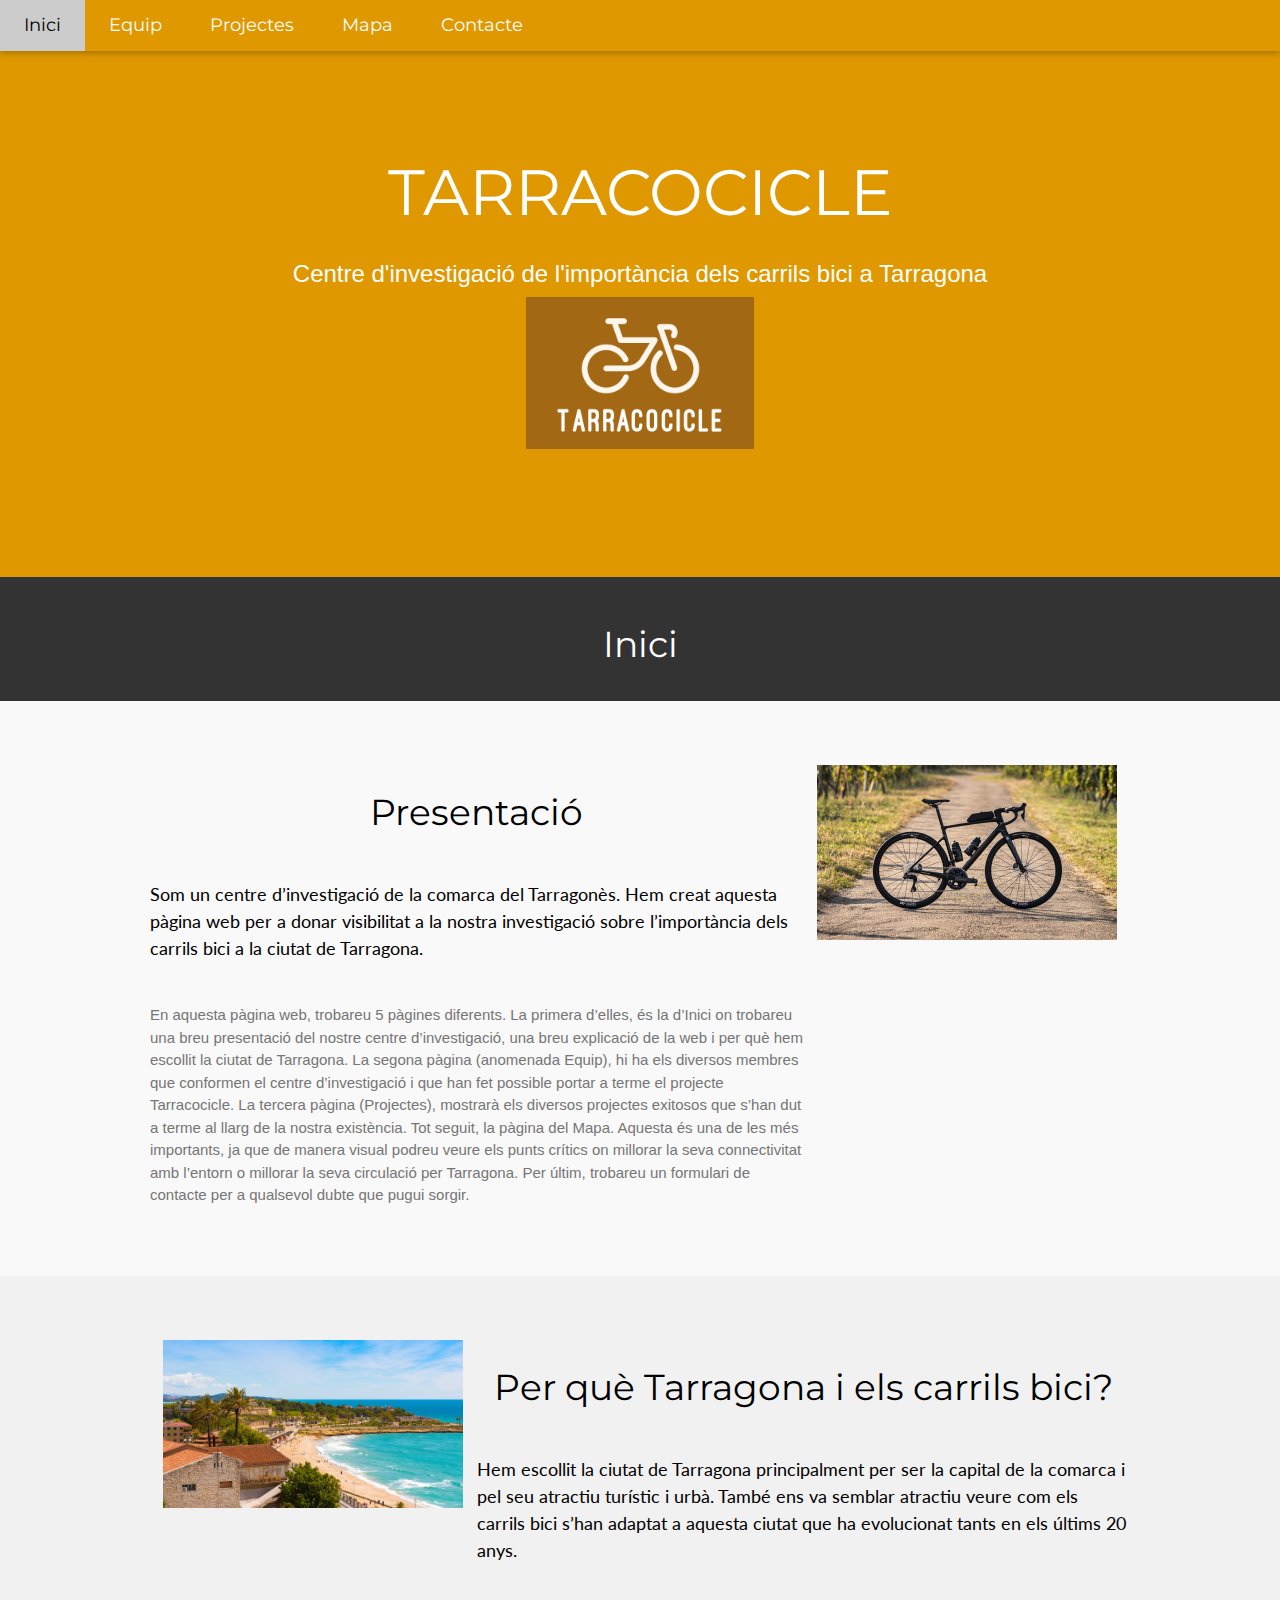
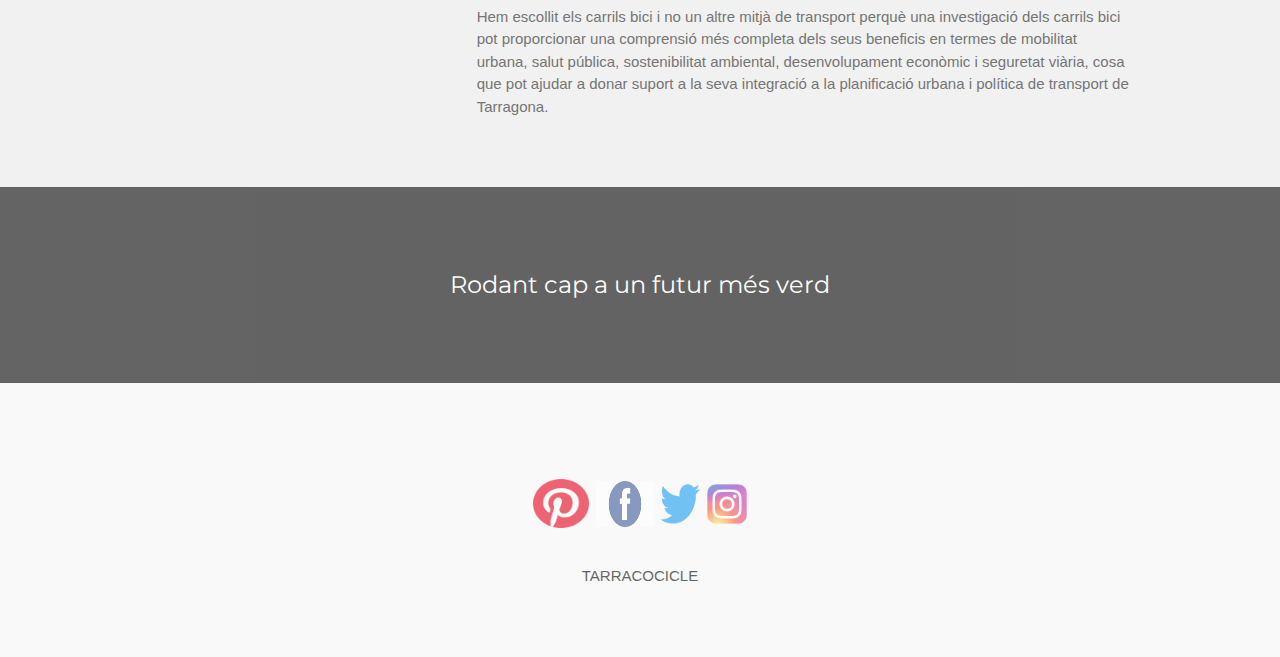
<file: index.html>
<html lang="en">
<head>
<title>TARRACOCICLE</title>
<meta charset="UTF-8">
<meta name="viewport" content="width=device-width, initial-scale=1">
<link rel="stylesheet" href="css/w3.css">
<link rel="stylesheet" href="https://fonts.googleapis.com/css?family=Lato">
<link rel="stylesheet" href="https://fonts.googleapis.com/css?family=Montserrat">
<link rel="stylesheet" href="https://cdnjs.cloudflare.com/ajax/libs/font-awesome/4.7.0/css/font-awesome.min.css">
<link rel="stylesheet" href="css/CSS.css">
<link rel="stylesheet" href="js/Script.js">
</head>
<body>

<!-- Navbar -->
<div class="w3-top">
  <div class="w3-bar w3-red w3-card w3-left-align w3-large">
    <a class="w3-bar-item w3-button w3-hide-medium w3-hide-large w3-right w3-padding-large w3-hover-white w3-large w3-red" href="javascript:void(0);" onclick="myFunction()" title="Toggle Navigation Menu"><i class="fa fa-bars"></i></a>
    <a href="index.html" class="w3-bar-item w3-button w3-padding-large w3-white">Inici</a>
    <a href="Equip.html" class="w3-bar-item w3-button w3-hide-small w3-padding-large w3-hover-white">Equip</a>
    <a href="Projectes.html" class="w3-bar-item w3-button w3-hide-small w3-padding-large w3-hover-white">Projectes</a>
    <a href="Mapa.html" class="w3-bar-item w3-button w3-hide-small w3-padding-large w3-hover-white">Mapa</a>
    <a href="Contacte.html" class="w3-bar-item w3-button w3-hide-small w3-padding-large w3-hover-white">Contacte</a>
  </div>

  <!-- Navbar on small screens -->
  <div id="navDemo" class="w3-bar-block w3-white w3-hide w3-hide-large w3-hide-medium w3-large">
    <a href="index.html" class="w3-bar-item w3-button w3-padding-large">Inici</a>
    <a href="Equip.html" class="w3-bar-item w3-button w3-padding-large">Equip</a>
    <a href="Projectes.html" class="w3-bar-item w3-button w3-padding-large">Projectes</a>
    <a href="Mapa.html" class="w3-bar-item w3-button w3-padding-large">Mapa</a>
    <a href="Contacte.html" class="w3-bar-item w3-button w3-padding-large">Contacte</a>
  </div>
</div>

<!-- Header -->
<header class="w3-container w3-red w3-center" style="padding:128px 16px">
  <h1 class="w3-margin w3-jumbo">TARRACOCICLE</h1>
  <p class="w3-xlarge">Centre d'investigació de l'importància dels carrils bici a Tarragona</p>
  <img src="images/Logo.png" alt="Imagen 1">
</header>


  <header>
      <h1>Inici</h1>
      
  </header>

<!-- First Grid -->
<div class="w3-row-padding w3-padding-64 w3-container">
  <div class="w3-content">
    <div class="w3-twothird">
      <h1>Presentació</h1>
      <h5 class="w3-padding-32">Som un centre d’investigació de la comarca del Tarragonès. 
        Hem creat aquesta pàgina web per a donar visibilitat a la nostra investigació sobre l’importància dels carrils bici a la ciutat de Tarragona.</h5>

      <p class="w3-text-grey">En aquesta pàgina web, trobareu 5 pàgines diferents. 
        La primera d’elles, és la d’Inici on trobareu una breu presentació del nostre centre d’investigació, una breu explicació de la web i per què hem escollit la ciutat de Tarragona. 
        La segona pàgina (anomenada Equip), hi ha els diversos membres que conformen el centre d’investigació i que han fet possible portar a terme el projecte Tarracocicle. 
        La tercera pàgina (Projectes), mostrarà els diversos projectes exitosos que s’han dut a terme al llarg de la nostra existència. 
        Tot seguit, la pàgina del Mapa. Aquesta és una de les més importants, ja que de manera visual podreu veure els punts crítics on millorar la seva connectivitat amb l’entorn o millorar la seva circulació per Tarragona. 
        Per últim, trobareu un formulari de contacte per a qualsevol dubte que pugui sorgir.
      </p>
    </div>

    <div class="w3-third w3-center">
      <img src="images/Bici.jpeg"  width="300">
    </div>
  </div>
</div>

<!-- Second Grid -->
<div class="w3-row-padding w3-light-grey w3-padding-64 w3-container">
  <div class="w3-content">
    <div class="w3-third w3-center">
      <img src="images/Tgn.jpg"  width="300">
    </div>

    <div class="w3-twothird">
      <h1>Per què Tarragona i els carrils bici?</h1>
      <h5 class="w3-padding-32">Hem escollit la ciutat de Tarragona principalment per ser la capital de la comarca i pel seu atractiu turístic i urbà. 
        També ens va semblar atractiu veure com els carrils bici s’han adaptat a aquesta ciutat que ha evolucionat tants en els últims 20 anys.</h5>

      <p class="w3-text-grey">Hem escollit els carrils bici i no un altre mitjà de transport perquè una investigació dels carrils bici pot 
        proporcionar una comprensió més completa dels seus beneficis en termes de mobilitat urbana, salut pública, sostenibilitat ambiental, 
        desenvolupament econòmic i seguretat viària, cosa que pot ajudar a donar suport a la seva integració a la planificació urbana i política de transport de Tarragona.</p>
    </div>
  </div>
</div>

<div class="w3-container w3-black w3-center w3-opacity w3-padding-64">
    <h1 class="w3-margin w3-xlarge">Rodant cap a un futur més verd</h1>
</div>


<!-- Footer -->
<footer class="w3-container w3-padding-64 w3-center w3-opacity">  
  <div class="w3-xlarge w3-padding-32">
    <a href="https://www.pinterest.es/">
      <img src="images/Pi.png"  width="56" height="49"></a>
    <a href="https://www.facebook.com/?locale=es_ES">
      <img src="images/fc.png"  width="58" height="46"></a>
    <a href="https://twitter.com/?lang=es">
      <img src="images/tw.png"  width="40" height="40"></a>
    <a href="https://www.instagram.com/">
      <img src="images/ig.png"  width="40" height="40"></a>
 </div>
 <p>TARRACOCICLE <a href="https://www.w3schools.com/w3css/default.asp" target="_blank"></a></p>
</footer>

<a href="#top" id="back-to-top">Tornar a l'inici</a>

    <script src="js/Script.js"></script>

</body>
</html>
</file>
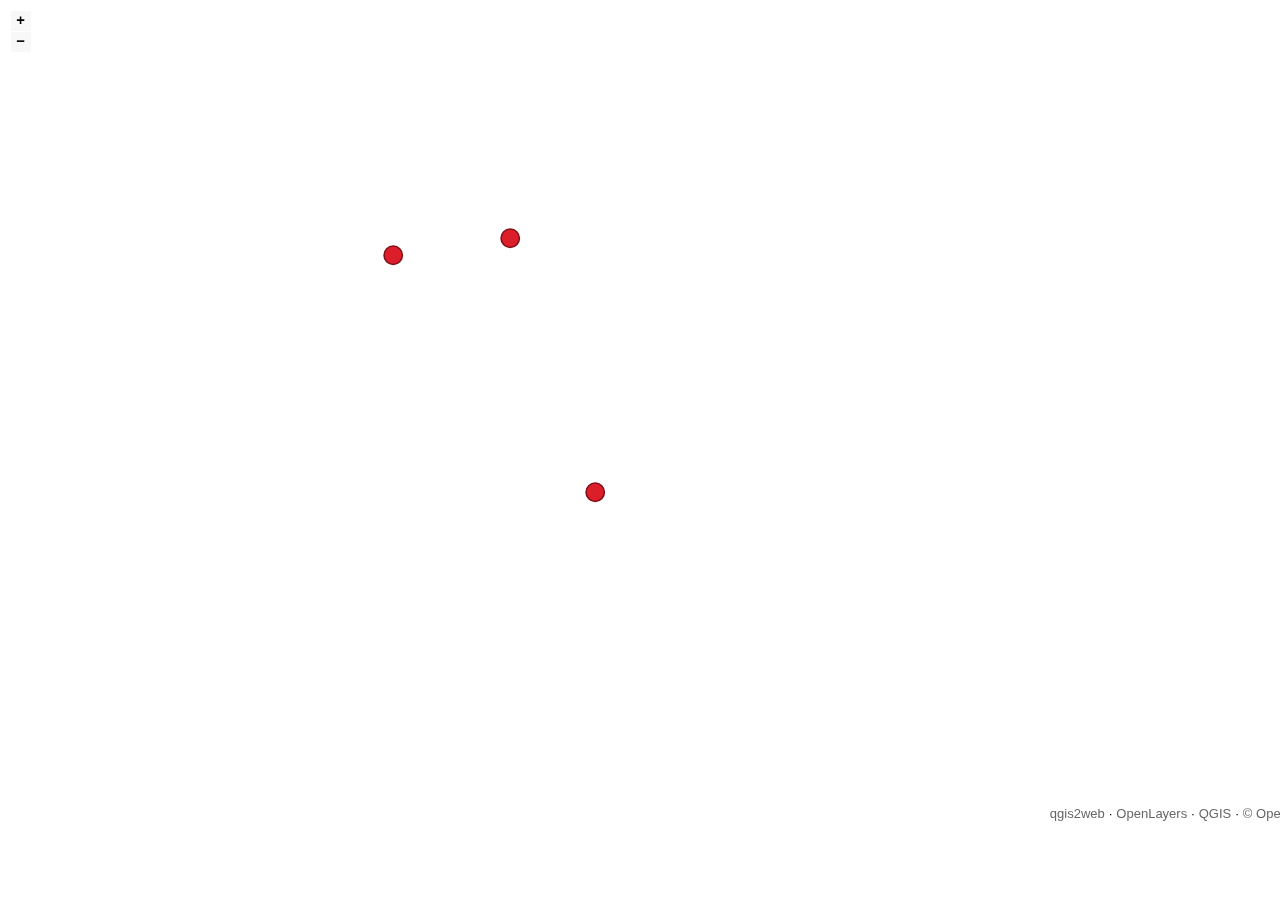
<file: Mapa_web/index.html>
<!doctype html>
<html lang="en">
    <head>
        <meta charset="utf-8">
        <meta http-equiv="X-UA-Compatible" content="IE=edge">
        <meta name="viewport" content="initial-scale=1,user-scalable=no,maximum-scale=1,width=device-width">
        <meta name="mobile-web-app-capable" content="yes">
        <meta name="apple-mobile-web-app-capable" content="yes">
        <link rel="stylesheet" href="./resources/ol.css">
        <link rel="stylesheet" href="resources/fontawesome-all.min.css">
        <link rel="stylesheet" href="./resources/ol-layerswitcher.css">
        <link rel="stylesheet" href="./resources/qgis2web.css">
<style>
.search-layer {
  top: 65px;
  left: .5em;
}
.ol-touch .search-layer {
  top: 80px;
}
</style>
        <style>
        html, body {
            background-color: #ffffff;
        }
        .ol-control button {
            background-color: #f8f8f8 !important;
            color: #000000 !important;
            border-radius: 0px !important;
        }
        .ol-zoom, .geolocate, .gcd-gl-control .ol-control {
            background-color: rgba(255,255,255,.4) !important;
            padding: 3px !important;
        }
        .ol-scale-line {
            background: none !important;
        }
        .ol-scale-line-inner {
            border: 2px solid #f8f8f8 !important;
            border-top: none !important;
            background: rgba(255, 255, 255, 0.5) !important;
            color: black !important;
        }
        </style>
        <style>
        #map {
            width: 1496px;
            height: 823px;
        }
        </style>
        <title></title>
    </head>
    <body>
        <div id="map">
            <div id="popup" class="ol-popup">
                <a href="#" id="popup-closer" class="ol-popup-closer"></a>
                <div id="popup-content"></div>
            </div>
        </div>
        <script src="resources/qgis2web_expressions.js"></script>
        <script src="resources/polyfills.js"></script>
        <script src="./resources/functions.js"></script>
        <script src="./resources/ol.js"></script>
        <script src="./resources/ol-layerswitcher.js"></script>
        <script src="layers/Puntcrtic3_2.js"></script><script src="layers/Puntcrtic2_3.js"></script><script src="layers/Puntcrtic1_4.js"></script>
        <script src="styles/Puntcrtic3_2_style.js"></script><script src="styles/Puntcrtic2_3_style.js"></script><script src="styles/Puntcrtic1_4_style.js"></script>
        <script src="./layers/layers.js" type="text/javascript"></script> 
        <script src="./resources/Autolinker.min.js"></script>
        <script src="./resources/qgis2web.js"></script>
    </body>
</html>
</file>
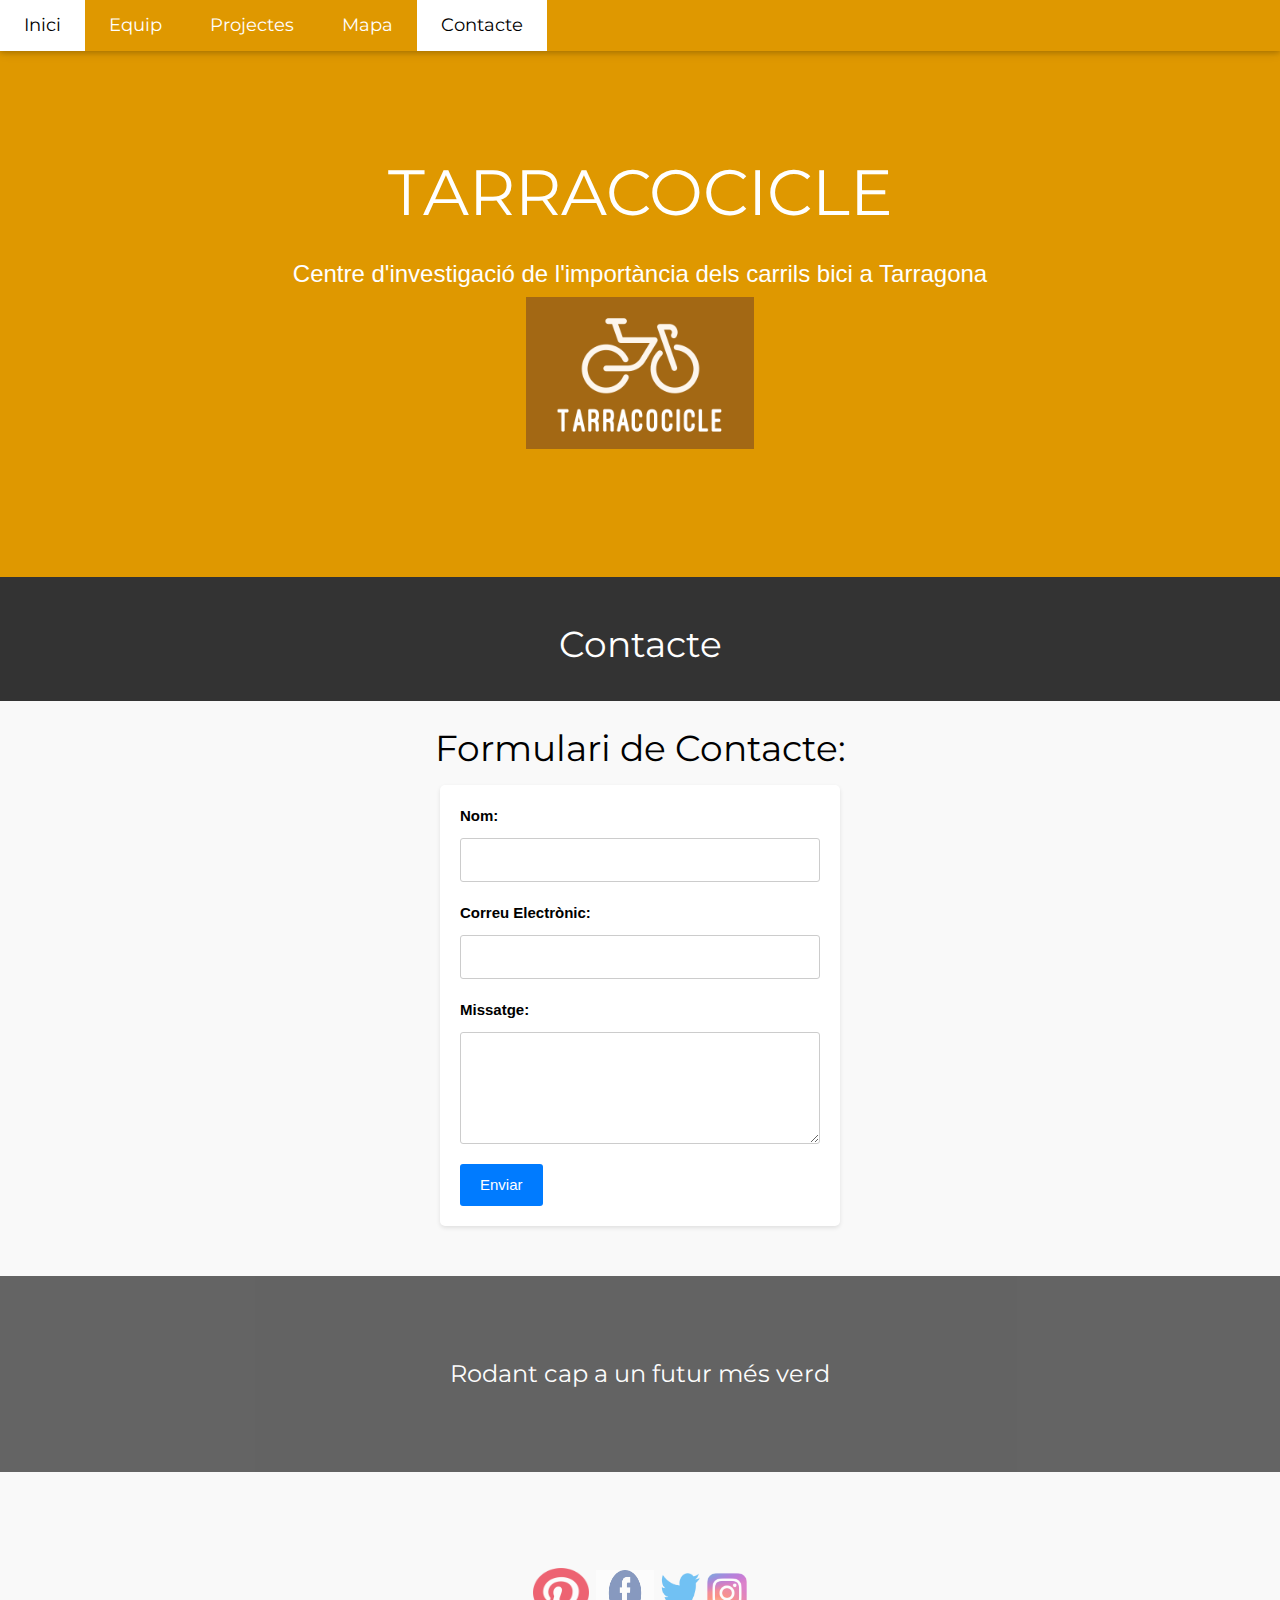
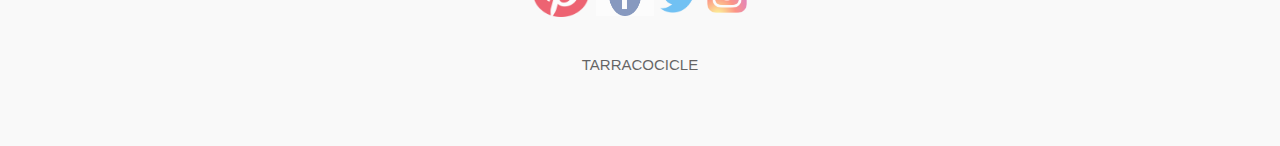
<file: Contacte.html>
<html lang="en">
<head>
<title>TARRACOCICLE</title>
<meta charset="UTF-8">
<meta name="viewport" content="width=device-width, initial-scale=1">
<link rel="stylesheet" href="css/w3.css">
<link rel="stylesheet" href="https://fonts.googleapis.com/css?family=Lato">
<link rel="stylesheet" href="https://fonts.googleapis.com/css?family=Montserrat">
<link rel="stylesheet" href="https://cdnjs.cloudflare.com/ajax/libs/font-awesome/4.7.0/css/font-awesome.min.css">
<link rel="stylesheet" href="css/CSS.css">
<link rel="stylesheet" href="js/Script.js">
</head>
<body>

<!-- Navbar -->
<div class="w3-top">
  <div class="w3-bar w3-red w3-card w3-left-align w3-large">
    <a class="w3-bar-item w3-button w3-hide-medium w3-hide-large w3-right w3-padding-large w3-hover-white w3-large w3-red" href="javascript:void(0);" onclick="myFunction()" title="Toggle Navigation Menu"><i class="fa fa-bars"></i></a>
    <a href="index.html" class="w3-bar-item w3-button w3-padding-large w3-hover-white">Inici</a>
    <a href="Equip.html" class="w3-bar-item w3-button w3-hide-small w3-padding-large w3-hover-white">Equip</a>
    <a href="Projectes.html" class="w3-bar-item w3-button w3-hide-small w3-padding-large w3-hover-white">Projectes</a>
    <a href="Mapa.html" class="w3-bar-item w3-button w3-hide-small w3-padding-large w3-hover-white">Mapa</a>
    <a href="Contacte.html" class="w3-bar-item w3-button w3-hide-small w3-padding-large w3-white">Contacte</a>
  </div>

  <!-- Navbar on small screens -->
  <div id="navDemo" class="w3-bar-block w3-white w3-hide w3-hide-large w3-hide-medium w3-large">
    <a href="index.html" class="w3-bar-item w3-button w3-padding-large">Inici</a>
    <a href="Equip.html" class="w3-bar-item w3-button w3-padding-large">Equip</a>
    <a href="Projectes.html" class="w3-bar-item w3-button w3-padding-large">Projectes</a>
    <a href="Mapa.html" class="w3-bar-item w3-button w3-padding-large">Mapa</a>
    <a href="Contacte.html" class="w3-bar-item w3-button w3-padding-large">Contacte</a>
  </div>
</div>

<!-- Header -->
<header class="w3-container w3-red w3-center" style="padding:128px 16px">
  <h1 class="w3-margin w3-jumbo">TARRACOCICLE</h1>
  <p class="w3-xlarge">Centre d'investigació de l'importància dels carrils bici a Tarragona</p>
  <img src="images/Logo.png" alt="Imagen 1">
</header>


  <header>
      <h1>Contacte</h1>
      
  </header>

<body>
  <h1>Formulari de Contacte:</h1>
  <form action="procesar_formulario.php" method="POST">
      <label for="nombre">Nom:</label>
      <input type="text" id="nombre" name="nombre" required>

      <label for="email">Correu Electrònic:</label>
      <input type="email" id="email" name="email" required>

      <label for="mensaje">Missatge:</label>
      <textarea id="mensaje" name="mensaje" rows="4" required></textarea>

      <input type="submit" value="Enviar">
  </form>

  <div class="w3-container w3-black w3-center w3-opacity w3-padding-64">
  <h1 class="w3-margin w3-xlarge">Rodant cap a un futur més verd</h1>
</div>



<!-- Footer -->
<footer class="w3-container w3-padding-64 w3-center w3-opacity">  
<div class="w3-xlarge w3-padding-32">
  <a href="https://www.pinterest.es/">
    <img src="images/Pi.png"  width="56" height="49"></a>
  <a href="https://www.facebook.com/?locale=es_ES">
    <img src="images/fc.png"  width="58" height="46"></a>
  <a href="https://twitter.com/?lang=es">
    <img src="images/tw.png"  width="40" height="40"></a>
  <a href="https://www.instagram.com/">
    <img src="images/ig.png"  width="40" height="40"></a>
  

</div>
<p>TARRACOCICLE <a href="https://www.w3schools.com/w3css/default.asp" target="_blank"></a></p>
</footer>

<a href="#top" id="back-to-top">Tornar a l'inici</a>

    <script src="js/Script.js"></script>

</body>
</html
</file>
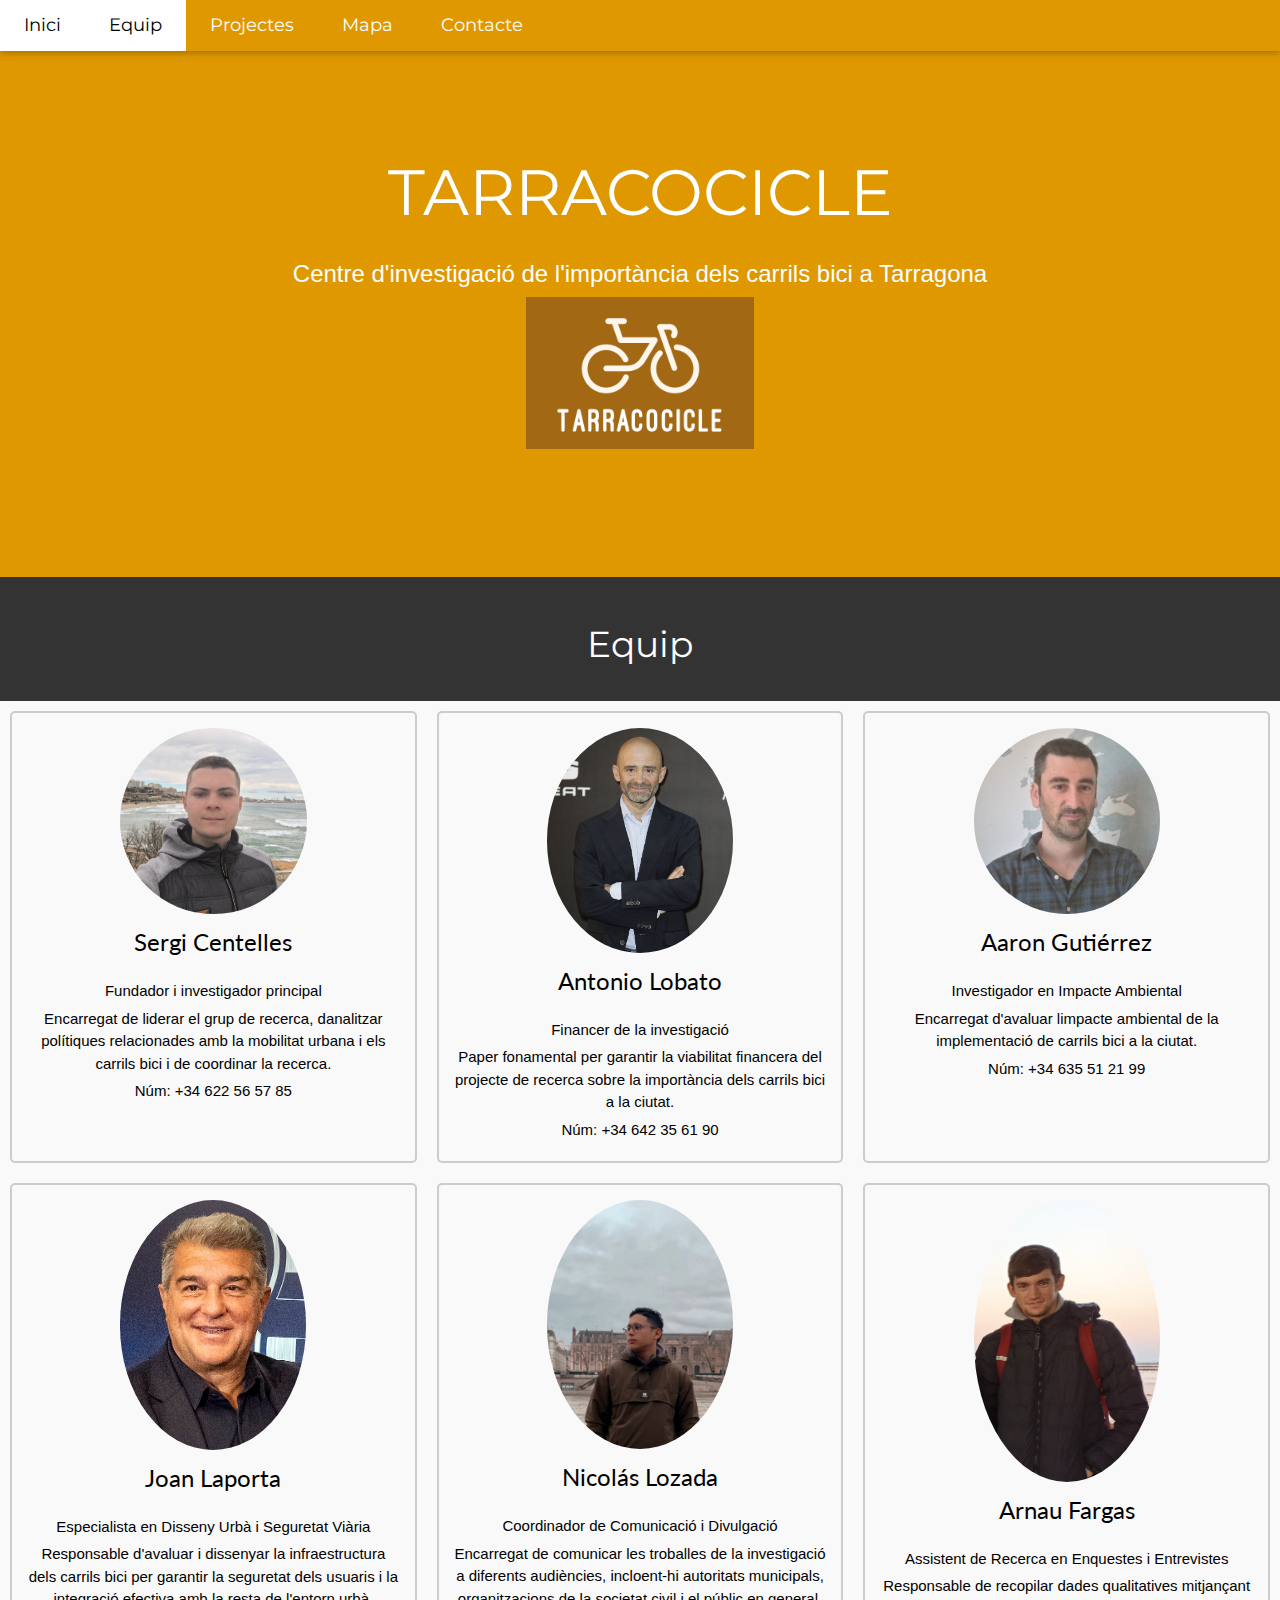
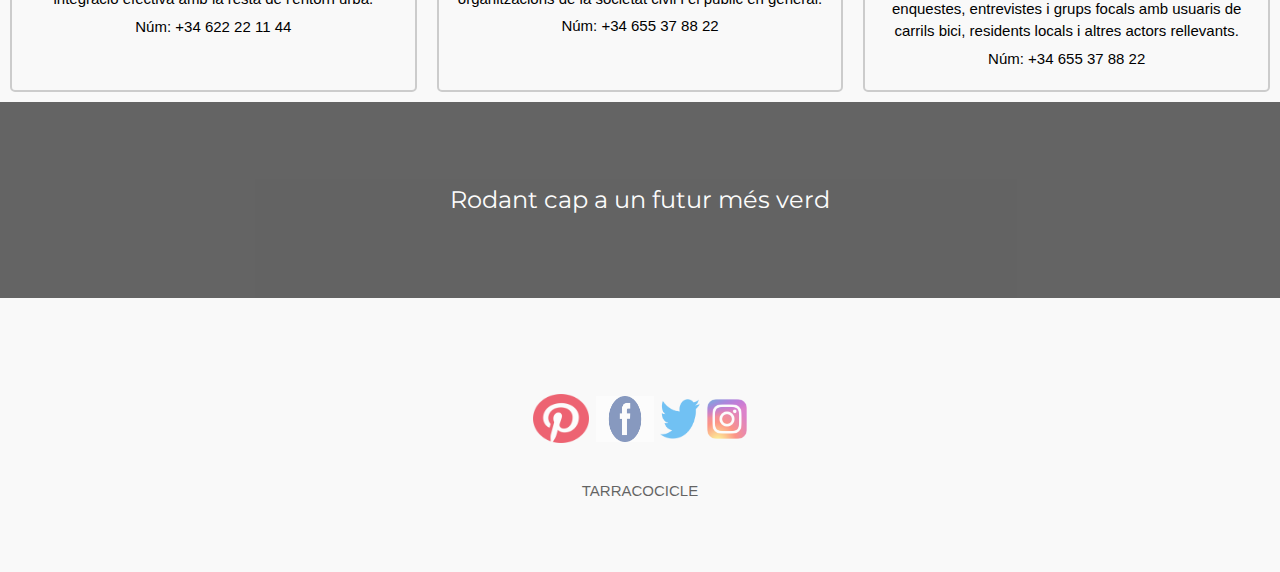
<file: Equip.html>
<html lang="en">
<head>
<title>TARRACOCICLE</title>
<meta charset="UTF-8">
<meta name="viewport" content="width=device-width, initial-scale=1">
<link rel="stylesheet" href="css/w3.css">
<link rel="stylesheet" href="https://fonts.googleapis.com/css?family=Lato">
<link rel="stylesheet" href="https://fonts.googleapis.com/css?family=Montserrat">
<link rel="stylesheet" href="https://cdnjs.cloudflare.com/ajax/libs/font-awesome/4.7.0/css/font-awesome.min.css">
<link rel="stylesheet" href="css/CSS.css">
<link rel="stylesheet" href="js/Script.js">
</head>
<body>

<!-- Navbar -->
<div class="w3-top">
  <div class="w3-bar w3-red w3-card w3-left-align w3-large">
    <a class="w3-bar-item w3-button w3-hide-medium w3-hide-large w3-right w3-padding-large w3-hover-white w3-large w3-red" href="javascript:void(0);" onclick="myFunction()" title="Toggle Navigation Menu"><i class="fa fa-bars"></i></a>
    <a href="index.html" class="w3-bar-item w3-button w3-padding-large w3-hover-white">Inici</a>
    <a href="Equip.html" class="w3-bar-item w3-button w3-hide-small w3-padding-large w3-white">Equip</a>
    <a href="Projectes.html" class="w3-bar-item w3-button w3-hide-small w3-padding-large w3-hover-white">Projectes</a>
    <a href="Mapa.html" class="w3-bar-item w3-button w3-hide-small w3-padding-large w3-hover-white">Mapa</a>
    <a href="Contacte.html" class="w3-bar-item w3-button w3-hide-small w3-padding-large w3-hover-white">Contacte</a>
  </div>

  <!-- Navbar on small screens -->
  <div id="navDemo" class="w3-bar-block w3-white w3-hide w3-hide-large w3-hide-medium w3-large">
    <a href="index.html" class="w3-bar-item w3-button w3-padding-large">Inici</a>
    <a href="Equip.html" class="w3-bar-item w3-button w3-padding-large">Equip</a>
    <a href="Projectes.html" class="w3-bar-item w3-button w3-padding-large">Projectes</a>
    <a href="Mapa.html" class="w3-bar-item w3-button w3-padding-large">Mapa</a>
    <a href="Contatce.html" class="w3-bar-item w3-button w3-padding-large">Contacte</a>
  </div>
</div>

<!-- Header -->
<header class="w3-container w3-red w3-center" style="padding:128px 16px">
  <h1 class="w3-margin w3-jumbo">TARRACOCICLE</h1>
  <p class="w3-xlarge">Centre d'investigació de l'importància dels carrils bici a Tarragona</p>
  <img src="images/Logo.png" alt="Imagen 1">
</header>


  <header>
      <h1>Equip</h1>
      
  </header>

  <body>
    
    <div class="container">
        <div class="card">
            <img src="images/Sergi.jpg" alt="Sergi Centelles">
            <div class="info">
                <h2>Sergi Centelles</h2>
                <p class="title">Fundador i investigador principal</p>
                <p>Encarregat de liderar el grup de recerca, danalitzar polítiques relacionades amb la mobilitat urbana i els carrils bici i de coordinar la recerca.</p>
                <p>Núm: +34 622 56 57 85</p>
            </div>
        </div>
        <div class="card">
            <img src="images/Lobato.jpg" alt="Antonio Lobato">
            <div class="info">
                <h2>Antonio Lobato</h2>
                <p class="title">Financer de la investigació</p>
                <p>Paper fonamental per garantir la viabilitat financera del projecte de recerca sobre la importància dels carrils bici a la ciutat.</p>
                <p>Núm: +34 642 35 61 90</p>
            </div>
        </div>
        <div class="card">
            <img src="images/Aaron.jpg" alt="Aaron Gutiérrez">
            <div class="info">
                <h2>Aaron Gutiérrez</h2>
                <p class="title">Investigador en Impacte Ambiental</p>
                <p>Encarregat d'avaluar limpacte ambiental de la implementació de carrils bici a la ciutat.</p>
                <p>Núm: +34 635 51 21 99</p>
            </div>
        </div>
        <div class="card">
            <img src="images/Laporta.jpg" alt="Joan Laporta">
            <div class="info">
                <h2>Joan Laporta</h2>
                <p class="title">Especialista en Disseny Urbà i Seguretat Viària</p>
                <p>Responsable d'avaluar i dissenyar la infraestructura dels carrils bici per garantir la seguretat dels usuaris i la integració efectiva amb la resta de l'entorn urbà.</p>
                <p>Núm: +34 622 22 11 44</p>
            </div>
        </div>
        <div class="card">
            <img src="images/Nico.jpg" alt="Nicolás Lozada">
            <div class="info">
                <h2>Nicolás Lozada</h2>
                <p class="title">Coordinador de Comunicació i Divulgació</p>
                <p>Encarregat de comunicar les troballes de la investigació a diferents audiències, incloent-hi autoritats municipals, organitzacions de la societat civil i el públic en general.</p>
                <p>Núm: +34 655 37 88 22</p>
            </div>
        </div>
        <div class="card">
            <img src="images/Arnau.jpg" alt="Arnau Fargas">
            <div class="info">
                <h2>Arnau Fargas</h2>
                <p class="title">Assistent de Recerca en Enquestes i Entrevistes</p>
                <p>Responsable de recopilar dades qualitatives mitjançant enquestes, entrevistes i grups focals amb usuaris de carrils bici, residents locals i altres actors rellevants.</p>
                <p>Núm: +34 655 37 88 22</p>
            </div>
        </div>
    </div>
</body>


  <div class="w3-container w3-black w3-center w3-opacity w3-padding-64">
    <h1 class="w3-margin w3-xlarge">Rodant cap a un futur més verd</h1>
  </div>
  
  <!-- Footer -->
  <footer class="w3-container w3-padding-64 w3-center w3-opacity">  
  <div class="w3-xlarge w3-padding-32">
    <a href="https://www.pinterest.es/">
      <img src="images/Pi.png"  width="56" height="49"></a>
    <a href="https://www.facebook.com/?locale=es_ES">
      <img src="images/fc.png"  width="58" height="46"></a>
    <a href="https://twitter.com/?lang=es">
      <img src="images/tw.png"  width="40" height="40"></a>
    <a href="https://www.instagram.com/">
      <img src="images/ig.png"  width="40" height="40"></a>
    
  
  </div>
  <p>TARRACOCICLE <a href="https://www.w3schools.com/w3css/default.asp" target="_blank"></a></p>
  </footer>

  <a href="#top" id="back-to-top">Tornar a l'inici</a>

    <script src="js/Script.js"></script>

  </body>
  </html
</file>
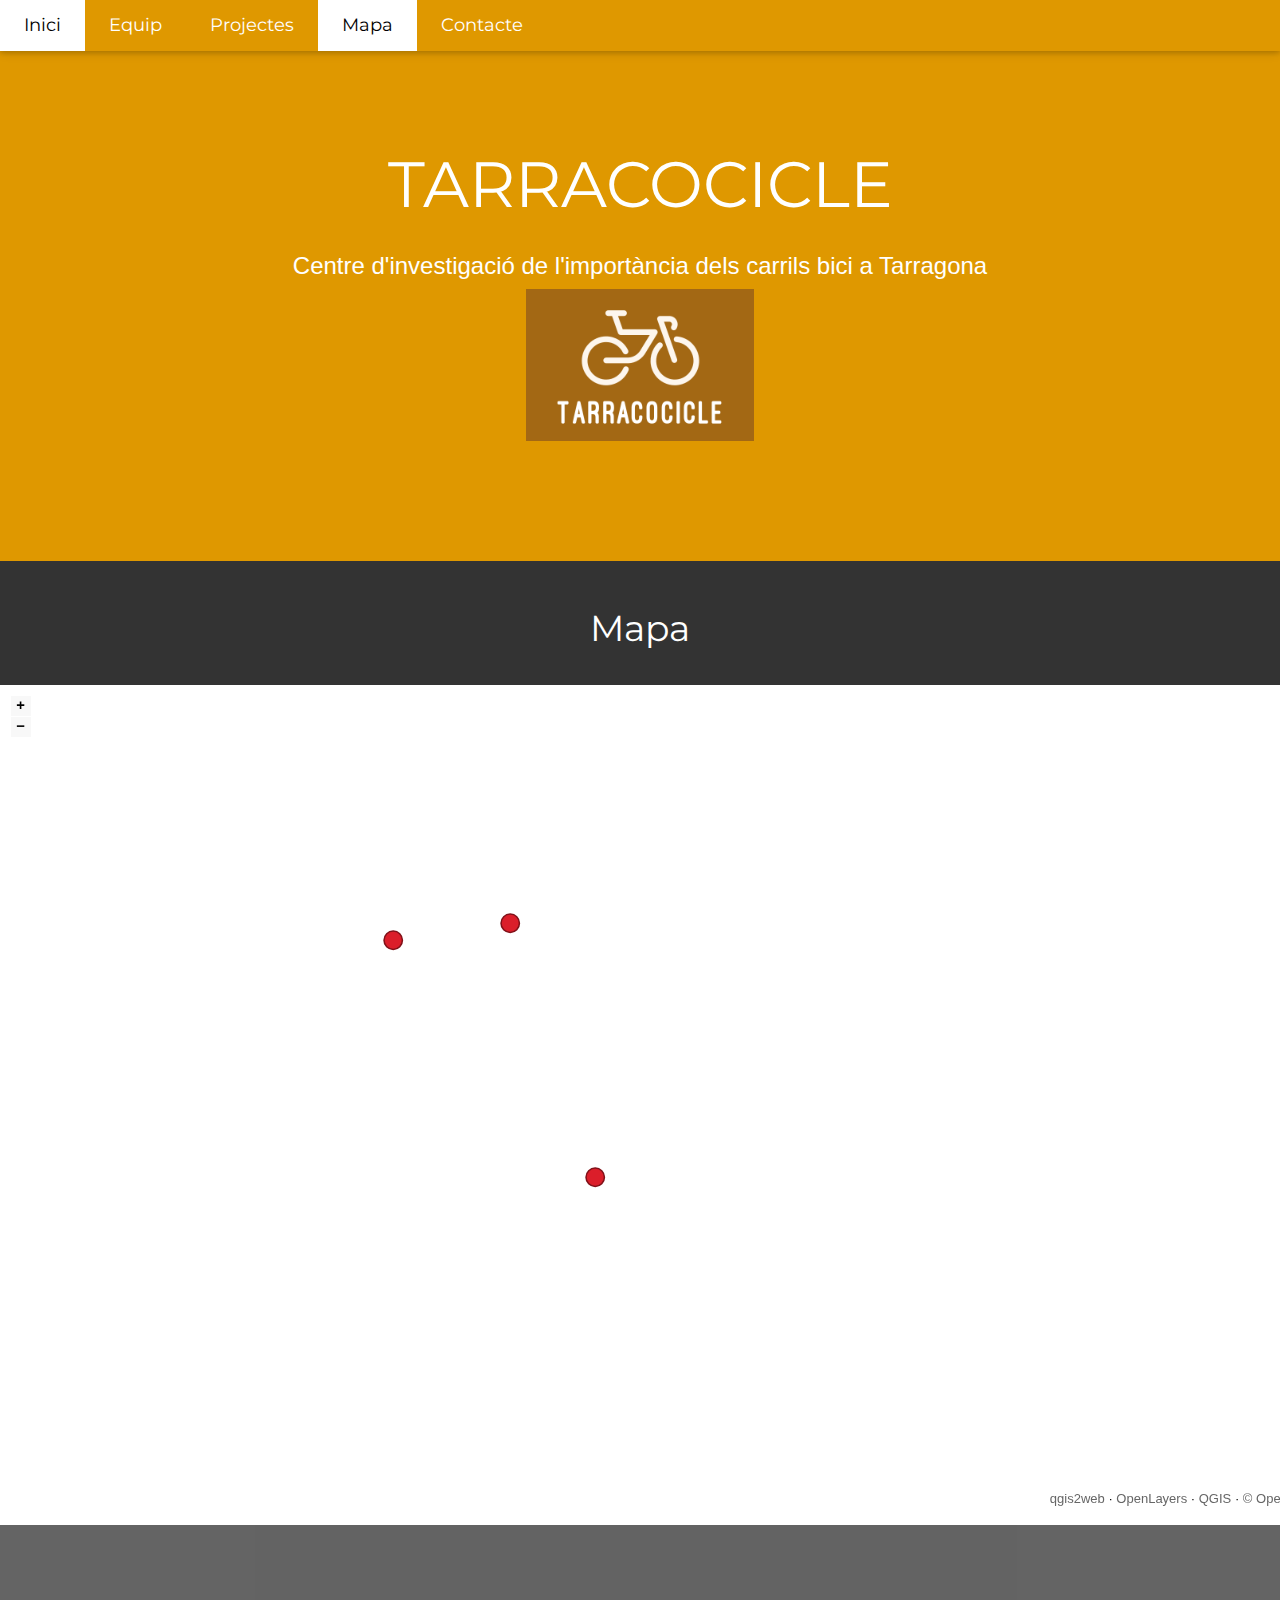
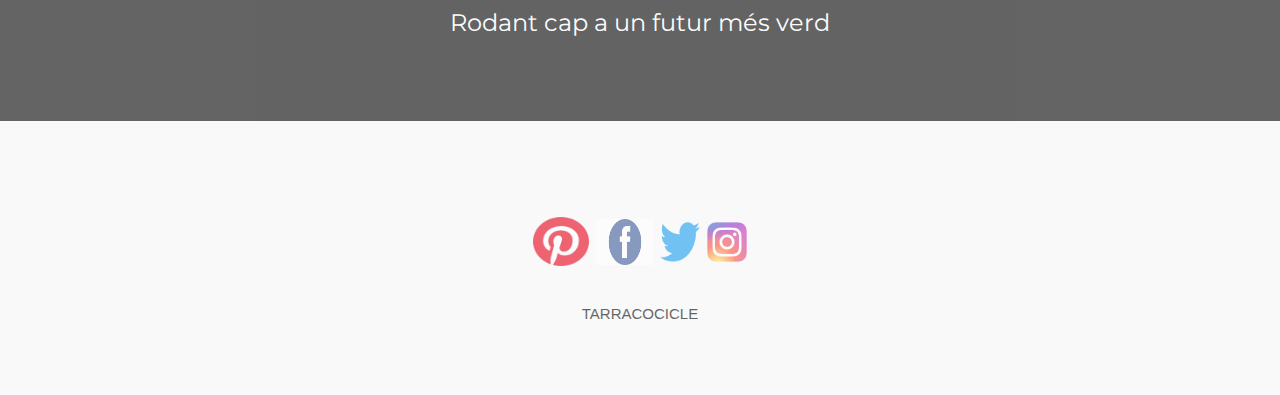
<file: Mapa.html>
<html lang="en">
<head>
<title>TARRACOCICLE</title>
<meta charset="UTF-8">
<meta name="viewport" content="width=device-width, initial-scale=1">
<link rel="stylesheet" href="css/w3.css">
<link rel="stylesheet" href="https://fonts.googleapis.com/css?family=Lato">
<link rel="stylesheet" href="https://fonts.googleapis.com/css?family=Montserrat">
<link rel="stylesheet" href="https://cdnjs.cloudflare.com/ajax/libs/font-awesome/4.7.0/css/font-awesome.min.css">
<link rel="stylesheet" href="css/CSS.css">
<link rel="stylesheet" href="js/Script.js">
</head>

<body>

<!-- Navbar -->
<div class="w3-top">
  <div class="w3-bar w3-red w3-card w3-left-align w3-large">
    <a class="w3-bar-item w3-button w3-hide-medium w3-hide-large w3-right w3-padding-large w3-hover-white w3-large w3-red" href="javascript:void(0);" onclick="myFunction()" title="Toggle Navigation Menu"><i class="fa fa-bars"></i></a>
    <a href="index.html" class="w3-bar-item w3-button w3-padding-large w3-hover-white">Inici</a>
    <a href="Equip.html" class="w3-bar-item w3-button w3-hide-small w3-padding-large w3-hover-white">Equip</a>
    <a href="Projectes.html" class="w3-bar-item w3-button w3-hide-small w3-padding-large w3-hover-white">Projectes</a>
    <a href="Mapa.html" class="w3-bar-item w3-button w3-hide-small w3-padding-large w3-white">Mapa</a>
    <a href="Contacte.html" class="w3-bar-item w3-button w3-hide-small w3-padding-large w3-hover-white">Contacte</a>
  </div>

  <!-- Navbar on small screens -->
  <div id="navDemo" class="w3-bar-block w3-white w3-hide w3-hide-large w3-hide-medium w3-large">
    <a href="index.html" class="w3-bar-item w3-button w3-padding-large">Inici</a>
    <a href="Equip.html" class="w3-bar-item w3-button w3-padding-large">Equip</a>
    <a href="Projectes.html" class="w3-bar-item w3-button w3-padding-large">Projectes</a>
    <a href="Mapa.html" class="w3-bar-item w3-button w3-padding-large">Mapa</a>
    <a href="Contacte.html" class="w3-bar-item w3-button w3-padding-large">Contacte</a>
  </div>
</div>

<!-- Header -->
<header class="w3-container w3-red w3-center" style="padding:120px 16px">
  <h1 class="w3-margin w3-jumbo">TARRACOCICLE</h1>
  <p class="w3-xlarge">Centre d'investigació de l'importància dels carrils bici a Tarragona</p>
  <img src="images/Logo.png" alt="Imagen 1">
</header>


  <header>
      <h1>Mapa</h1>
  </header>


  <body>
    <div class="map-container">
        <iframe src="Mapa_web/index.html" width="100%" height="840px" frameborder="0" scrolling="no"></iframe>
    </div>
</body>
 


  <div class="w3-container w3-black w3-center w3-opacity w3-padding-64">
    <h1 class="w3-margin w3-xlarge">Rodant cap a un futur més verd</h1>
  </div>

  <!-- Footer -->
  <footer class="w3-container w3-padding-64 w3-center w3-opacity">  
  <div class="w3-xlarge w3-padding-32">
    <a href="https://www.pinterest.es/">
      <img src="images/Pi.png"  width="56" height="49"></a>
    <a href="https://www.facebook.com/?locale=es_ES">
      <img src="images/fc.png"  width="58" height="46"></a>
    <a href="https://twitter.com/?lang=es">
      <img src="images/tw.png"  width="40" height="40"></a>
    <a href="https://www.instagram.com/">
      <img src="images/ig.png"  width="40" height="40"></a>
    
  
  </div>
  <p>TARRACOCICLE <a href="https://www.w3schools.com/w3css/default.asp" target="_blank"></a></p>
  </footer>

  <a href="#top" id="back-to-top">Tornar a l'inici</a>

  <script src="js/Script.js"></script>


  </body>
  </html
</file>
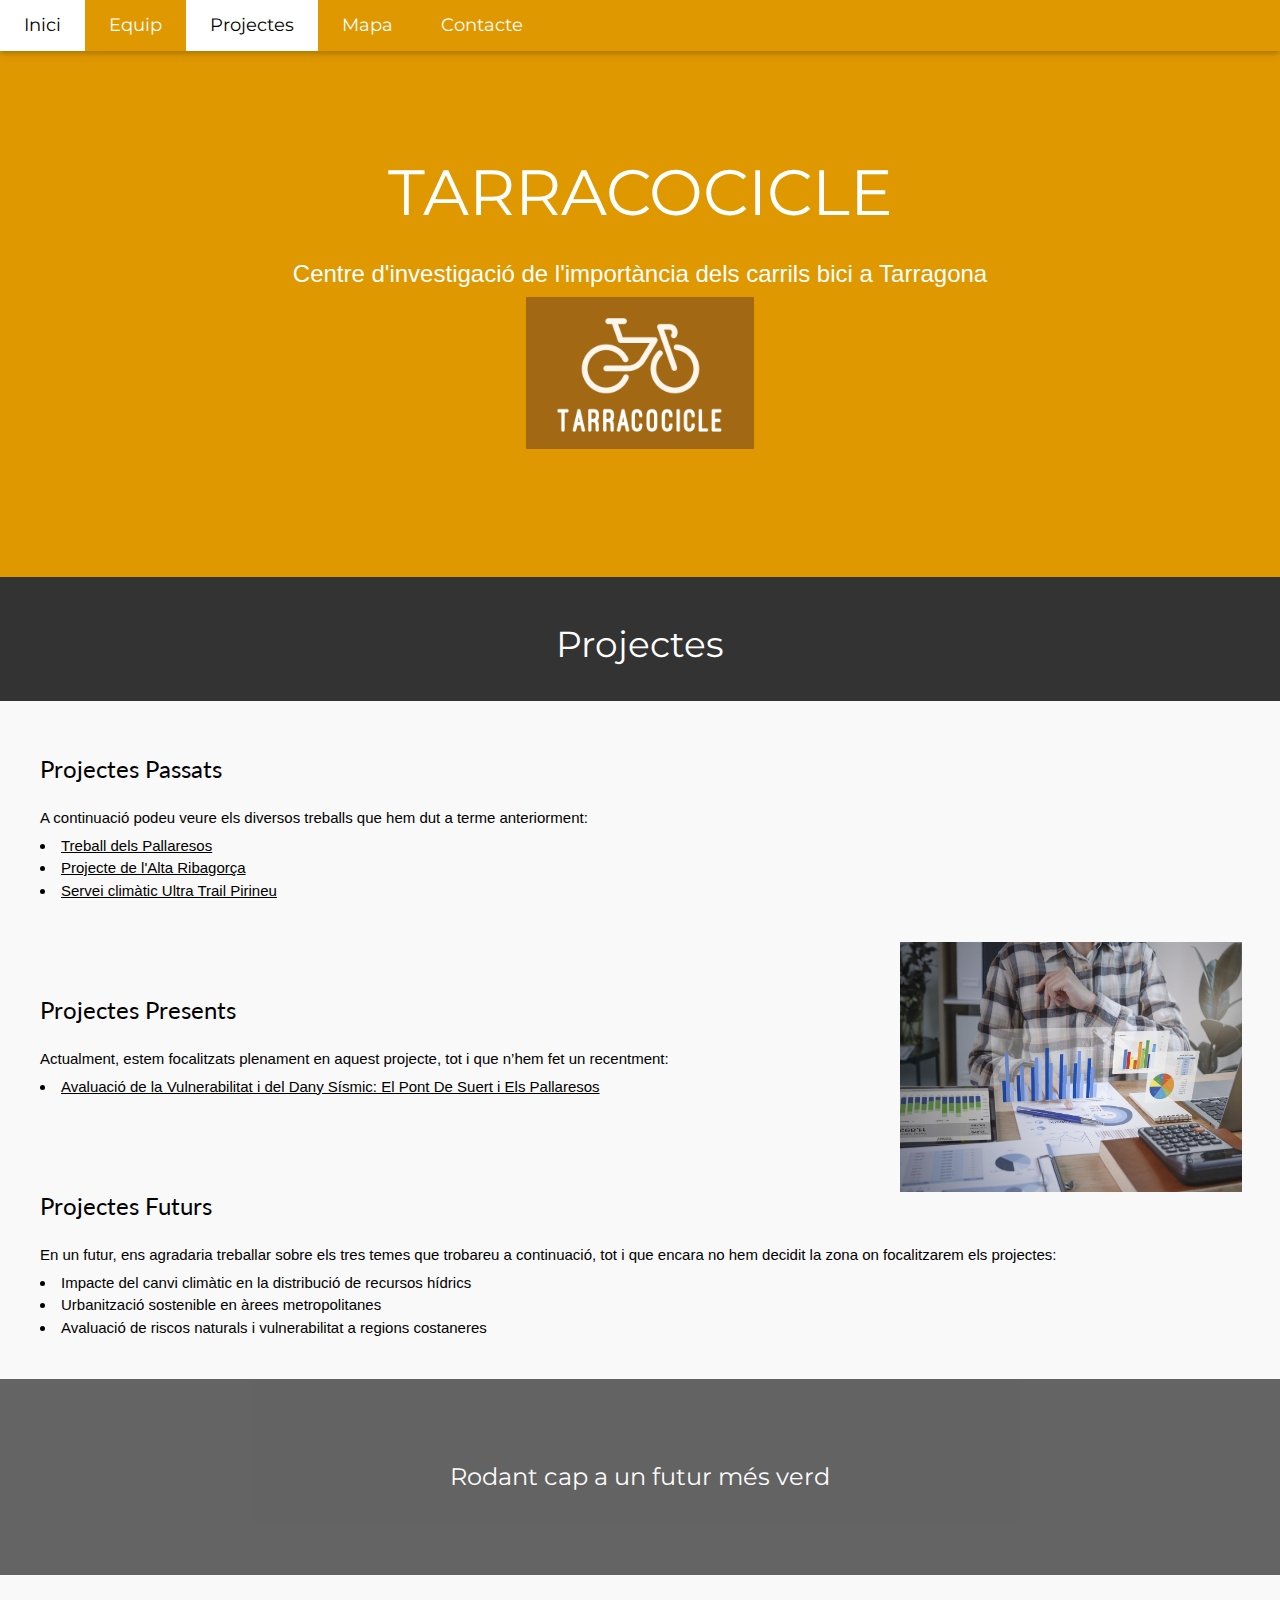
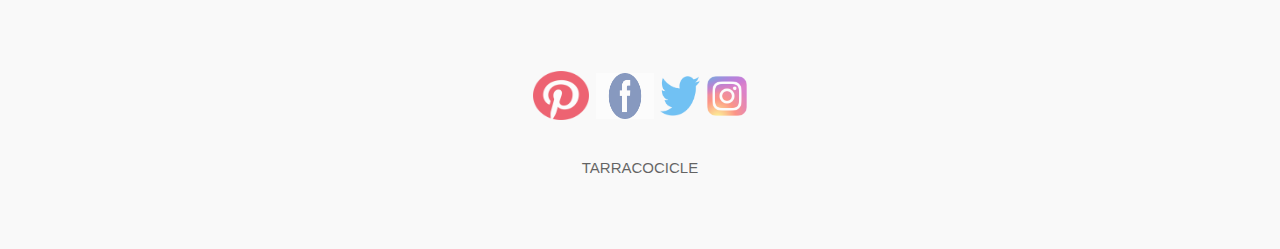
<file: Projectes.html>
<html lang="en">
<head>
<title>TARRACOCICLE</title>
<meta charset="UTF-8">
<meta name="viewport" content="width=device-width, initial-scale=1">
<link rel="stylesheet" href="css/w3.css">
<link rel="stylesheet" href="https://fonts.googleapis.com/css?family=Lato">
<link rel="stylesheet" href="https://fonts.googleapis.com/css?family=Montserrat">
<link rel="stylesheet" href="https://cdnjs.cloudflare.com/ajax/libs/font-awesome/4.7.0/css/font-awesome.min.css">
<link rel="stylesheet" href="css/CSS.css">
<link rel="stylesheet" href="js/Script.js">
</head>
<body>

<!-- Navbar -->
<div class="w3-top">
  <div class="w3-bar w3-red w3-card w3-left-align w3-large">
    <a class="w3-bar-item w3-button w3-hide-medium w3-hide-large w3-right w3-padding-large w3-hover-white w3-large w3-red" href="javascript:void(0);" onclick="myFunction()" title="Toggle Navigation Menu"><i class="fa fa-bars"></i></a>
    <a href="index.html" class="w3-bar-item w3-button w3-padding-large w3-hover-white">Inici</a>
    <a href="Equip.html" class="w3-bar-item w3-button w3-hide-small w3-padding-large w3-hover-white">Equip</a>
    <a href="Projectes.html" class="w3-bar-item w3-button w3-hide-small w3-padding-large w3-white">Projectes</a>
    <a href="Mapa.html" class="w3-bar-item w3-button w3-hide-small w3-padding-large w3-hover-white">Mapa</a>
    <a href="Contacte.html" class="w3-bar-item w3-button w3-hide-small w3-padding-large w3-hover-white">Contacte</a>
  </div>

  <!-- Navbar on small screens -->
  <div id="navDemo" class="w3-bar-block w3-white w3-hide w3-hide-large w3-hide-medium w3-large">
    <a href="index.html" class="w3-bar-item w3-button w3-padding-large">Inici</a>
    <a href="Equip.html" class="w3-bar-item w3-button w3-padding-large">Equip</a>
    <a href="Projectes.html" class="w3-bar-item w3-button w3-padding-large">Projectes</a>
    <a href="Mapa.html" class="w3-bar-item w3-button w3-padding-large">Mapa</a>
    <a href="Contacte.html" class="w3-bar-item w3-button w3-padding-large">Contacte</a>
  </div>
</div>

<!-- Header -->
<header class="w3-container w3-red w3-center" style="padding:128px 16px">
  <h1 class="w3-margin w3-jumbo">TARRACOCICLE</h1>
  <p class="w3-xlarge">Centre d'investigació de l'importància dels carrils bici a Tarragona</p>
  <img src="images/Logo.png" alt="Imagen 1">
</header>


  <header>
      <h1>Projectes</h1>
      
  </header>

  
  <section id="proyectos-pasados">
      <h2>Projectes Passats</h2>
      <p>A continuació podeu veure els diversos treballs que hem dut a terme anteriorment:</p>
      <li><a href="pdf/Pallaresos.pdf">Treball dels Pallaresos</a></li>
        <li><a href="pdf/Alta Ribagorça.pdf">Projecte de l'Alta Ribagorça</a></li>
        <li><a href="pdf/Servei climàtic.pdf">Servei climàtic Ultra Trail Pirineu</a></li>
  </section>
  <div class="imagen-derecha">
    <img src="images/Project.jpg" alt="Descripción de la imagen">
</div>

  <section id="proyectos-presentes">
      <h2>Projectes Presents</h2>
      <p>Actualment, estem focalitzats plenament en aquest projecte, tot i que n’hem fet un recentment:</p>
      <li><a href="pdf/Riscos.pdf">Avaluació de la Vulnerabilitat i del Dany Sísmic: El Pont De
        Suert i Els Pallaresos</a></li>
  
  </section>


  <section id="proyectos-futuros">
      <h2>Projectes Futurs</h2>
      <p>En un futur, ens agradaria treballar sobre els tres temes que trobareu a continuació, tot i que encara no hem decidit la zona on focalitzarem els projectes:</p>
      <li><a>Impacte del canvi climàtic en la distribució de recursos hídrics</a></li>
        <li><a>Urbanització sostenible en àrees metropolitanes</a></li>
        <li><a>Avaluació de riscos naturals i vulnerabilitat a regions costaneres</a></li>
      <!-- Aquí puedes describir tus proyectos en desarrollo o ideas futuras -->
  </section>



  <div class="w3-container w3-black w3-center w3-opacity w3-padding-64">
    <h1 class="w3-margin w3-xlarge">Rodant cap a un futur més verd</h1>
  </div>
  
  <!-- Footer -->
  <footer class="w3-container w3-padding-64 w3-center w3-opacity">  
  <div class="w3-xlarge w3-padding-32">
    <a href="https://www.pinterest.es/">
      <img src="images/Pi.png"  width="56" height="49"></a>
    <a href="https://www.facebook.com/?locale=es_ES">
      <img src="images/fc.png"  width="58" height="46"></a>
    <a href="https://twitter.com/?lang=es">
      <img src="images/tw.png"  width="40" height="40"></a>
    <a href="https://www.instagram.com/">
      <img src="images/ig.png"  width="40" height="40"></a>
    
  
  </div>
  <p>TARRACOCICLE <a href="https://www.w3schools.com/w3css/default.asp" target="_blank"></a></p>
  </footer>

  <a href="#top" id="back-to-top">Tornar a l'inici</a>

    <script src="js/Script.js"></script>
  
</body>
</html>
</file>
<file: css/CSS.css>
body,h1,h2,h3,h4,h5,h6 {font-family: "Lato", sans-serif}
.w3-bar,h1,button {font-family: "Montserrat", sans-serif}
.fa-anchor,.fa-coffee {font-size:200px}



/* Formulari de Contacte */
body {
    font-family: Arial, sans-serif;
    background-color: #f9f9f9;
    margin: 0;
    padding: 0;
}

h1 {
    text-align: center;
    margin-top: 20px;
}

form {
    max-width: 400px;
    margin: 0 auto;
    padding: 20px;
    background-color: #ffffff;
    border-radius: 5px;
    box-shadow: 0 2px 4px rgba(0, 0, 0, 0.1);
}

label {
    display: block;
    margin-bottom: 10px;
    font-weight: bold;
}

input[type="text"],
input[type="email"],
textarea {
    width: 100%;
    padding: 10px;
    margin-bottom: 20px;
    border: 1px solid #ccc;
    border-radius: 3px;
}

input[type="submit"] {
    background-color: #007bff;
    color: #ffffff;
    border: none;
    padding: 10px 20px;
    border-radius: 3px;
    cursor: pointer;
    transition: background-color 0.3s ease;
}

input[type="submit"]:hover {
    background-color: #0056b3;
}

form {
    margin-bottom: 50px; /* Barra gris */
}


/* Equip */
#equipo {
    text-align: center;
}

.container {
    display: flex;
    flex-wrap: wrap;
    justify-content: space-between;
}

.card {
    flex: 1 1 30%;
    box-sizing: border-box;
    padding: 15px;
    margin: 10px;
    border: 2px solid #ccc;
    border-radius: 5px;
    text-align: center;
}

.card img {
    max-width: 50%;
    border-radius: 50%;
}

.left {
    align-self: flex-start;
}

.center {
    align-self: center;
}

.right {
    align-self: flex-end;
}

h2 {
    margin: 10px 0 5px;
}

p {
    margin: 5px 0;
}

/* Estils Projectes */
body {
    font-family: Arial, sans-serif;
    margin: 0;
    padding: 0;
}

header {
    background-color: #333;
    color: #fff;
    padding: 20px;
    text-align: center;
}

nav ul {
    list-style: none;
}

nav ul li {
    display: inline;
    margin-right: 20px;
}

nav ul li a {
    text-decoration: none;
    color: #fff;
}

/* Estils seccions projectes */
section {
    padding: 40px;
    text-align: left;
}

h2 {
    font-size: 24px;
    margin-bottom: 20px;
}

.imagen-derecha {
    float: right;
}

.imagen-derecha img {
    width: 90%;
    height: 250px;
}


/* Estils per al botó "Tornar a l'inici" */
#back-to-top {
    position: fixed;
    bottom: 20px;
    right: 20px;
    background-color: #007bff;
    color: #fff;
    padding: 10px 15px;
    border-radius: 5px;
    text-decoration: none;
    display: none;
}

#back-to-top:hover {
    background-color: #0056b3;
}

#map {
    width: 100%;
    height: 500px;
}



  /* Estils per als dispositius mòbils */
@media (max-width: 768px) {
    .nav-menu ul {
        display: block;
        position: fixed;
        top: 70px;
        left: -100%;
        background: #222;
        width: 100%;
        height: 100vh;
        right: 0;
    }
}
</file>
<file: Mapa_web/resources/ol.css>
.ol-box{box-sizing:border-box;border-radius:2px;border:2px solid #00f}.ol-mouse-position{top:8px;right:8px;position:absolute}.ol-scale-line{background:rgba(0,60,136,.3);border-radius:4px;bottom:8px;left:8px;padding:2px;position:absolute}.ol-scale-line-inner{border:1px solid #eee;border-top:none;color:#eee;font-size:10px;text-align:center;margin:1px;will-change:contents,width;transition:all .25s}.ol-scale-bar{position:absolute;bottom:8px;left:8px}.ol-scale-step-marker{width:1px;height:15px;background-color:#000;float:right;z-Index:10}.ol-scale-step-text{position:absolute;bottom:-5px;font-size:12px;z-Index:11;color:#000;text-shadow:-2px 0 #fff,0 2px #fff,2px 0 #fff,0 -2px #fff}.ol-scale-text{position:absolute;font-size:14px;text-align:center;bottom:25px;color:#000;text-shadow:-2px 0 #fff,0 2px #fff,2px 0 #fff,0 -2px #fff}.ol-scale-singlebar{position:relative;height:10px;z-Index:9;box-sizing:border-box;border:1px solid #000}.ol-unsupported{display:none}.ol-unselectable,.ol-viewport{-webkit-touch-callout:none;-webkit-user-select:none;-moz-user-select:none;-ms-user-select:none;user-select:none;-webkit-tap-highlight-color:transparent}.ol-selectable{-webkit-touch-callout:default;-webkit-user-select:text;-moz-user-select:text;-ms-user-select:text;user-select:text}.ol-grabbing{cursor:-webkit-grabbing;cursor:-moz-grabbing;cursor:grabbing}.ol-grab{cursor:move;cursor:-webkit-grab;cursor:-moz-grab;cursor:grab}.ol-control{position:absolute;background-color:rgba(255,255,255,.4);border-radius:4px;padding:2px}.ol-control:hover{background-color:rgba(255,255,255,.6)}.ol-zoom{top:.5em;left:.5em}.ol-rotate{top:.5em;right:.5em;transition:opacity .25s linear,visibility 0s linear}.ol-rotate.ol-hidden{opacity:0;visibility:hidden;transition:opacity .25s linear,visibility 0s linear .25s}.ol-zoom-extent{top:4.643em;left:.5em}.ol-full-screen{right:.5em;top:.5em}.ol-control button{display:block;margin:1px;padding:0;color:#fff;font-size:1.14em;font-weight:700;text-decoration:none;text-align:center;height:1.375em;width:1.375em;line-height:.4em;background-color:rgba(0,60,136,.5);border:none;border-radius:2px}.ol-control button::-moz-focus-inner{border:none;padding:0}.ol-zoom-extent button{line-height:1.4em}.ol-compass{display:block;font-weight:400;font-size:1.2em;will-change:transform}.ol-touch .ol-control button{font-size:1.5em}.ol-touch .ol-zoom-extent{top:5.5em}.ol-control button:focus,.ol-control button:hover{text-decoration:none;background-color:rgba(0,60,136,.7)}.ol-zoom .ol-zoom-in{border-radius:2px 2px 0 0}.ol-zoom .ol-zoom-out{border-radius:0 0 2px 2px}.ol-attribution{text-align:right;bottom:.5em;right:.5em;max-width:calc(100% - 1.3em)}.ol-attribution ul{margin:0;padding:0 .5em;color:#000;text-shadow:0 0 2px #fff}.ol-attribution li{display:inline;list-style:none}.ol-attribution li:not(:last-child):after{content:" "}.ol-attribution img{max-height:2em;max-width:inherit;vertical-align:middle}.ol-attribution button,.ol-attribution ul{display:inline-block}.ol-attribution.ol-collapsed ul{display:none}.ol-attribution:not(.ol-collapsed){background:rgba(255,255,255,.8)}.ol-attribution.ol-uncollapsible{bottom:0;right:0;border-radius:4px 0 0}.ol-attribution.ol-uncollapsible img{margin-top:-.2em;max-height:1.6em}.ol-attribution.ol-uncollapsible button{display:none}.ol-zoomslider{top:4.5em;left:.5em;height:200px}.ol-zoomslider button{position:relative;height:10px}.ol-touch .ol-zoomslider{top:5.5em}.ol-overviewmap{left:.5em;bottom:.5em}.ol-overviewmap.ol-uncollapsible{bottom:0;left:0;border-radius:0 4px 0 0}.ol-overviewmap .ol-overviewmap-map,.ol-overviewmap button{display:inline-block}.ol-overviewmap .ol-overviewmap-map{border:1px solid #7b98bc;height:150px;margin:2px;width:150px}.ol-overviewmap:not(.ol-collapsed) button{bottom:1px;left:2px;position:absolute}.ol-overviewmap.ol-collapsed .ol-overviewmap-map,.ol-overviewmap.ol-uncollapsible button{display:none}.ol-overviewmap:not(.ol-collapsed){background:rgba(255,255,255,.8)}.ol-overviewmap-box{border:2px dotted rgba(0,60,136,.7)}.ol-overviewmap .ol-overviewmap-box:hover{cursor:move}
/*# sourceMappingURL=ol.css.map */
</file>
<file: Mapa_web/resources/ol-layerswitcher.css>
.layer-switcher.shown.ol-control {
    background-color: transparent;
}

.layer-switcher.shown.ol-control:hover {
    background-color: transparent;
}

.layer-switcher {
    position: absolute;
    top: 3.5em;
    right: 0.5em;
    text-align: left;
}

.layer-switcher.shown {
    bottom: 3em;
}

.layer-switcher .panel {
    padding: 0 1em 0 0;
    margin: 0;
    border: 4px solid #eee;
    border-radius: 4px;
    background-color: white;
    display: none;
    max-height: 100%;
    overflow-y: auto;
}

.layer-switcher.shown .panel {
    display: block;
}

.layer-switcher button {
    float: right;
    width: 38px;
    height: 38px;
    background-image: url('[data-uri]') /*logo.png*/;
    background-repeat: no-repeat;
    background-position: 2px;
    background-color: white;
    border: none;
}

.layer-switcher.shown button {
    display: none;
}

.layer-switcher button:focus, .layer-switcher button:hover {
    background-color: white;
}

.layer-switcher ul {
    padding-left: 2em;
    list-style: none;
}

.layer-switcher li.group > label {
    font-weight: bold;
}

.layer-switcher li.layer {
    display: table;
}

.layer-switcher li.layer label, .layer-switcher li.layer input {
    display: table-cell;
    vertical-align: middle;
}

.layer-switcher label.disabled {
    opacity:0.4;
}

.layer-switcher input {
    margin: 4px;
}

.layer-switcher.touch ::-webkit-scrollbar {
    width: 4px;
}

.layer-switcher.touch ::-webkit-scrollbar-track {
    -webkit-box-shadow: inset 0 0 6px rgba(0,0,0,0.3);
    border-radius: 10px;
}

.layer-switcher.touch ::-webkit-scrollbar-thumb {
    border-radius: 10px;
    -webkit-box-shadow: inset 0 0 6px rgba(0,0,0,0.5);
}

.layer-switcher .group button {
    display: inline-block;
    vertical-align: top;
    float: none;
    width: 16px;
    height: 16px;
    background-position: center 2px;
    background-image: url('[data-uri]');
    -webkit-transition: -webkit-transform .2s ease-in-out;
    -ms-transition: -ms-transform .2s ease-in-out;
    transition: transform .2s ease-in-out;
}

.layer-switcher .group.layer-switcher-close button {
    transform: rotate(-90deg);
    -webkit-transform: rotate(-90deg);
}

li.group.layer-switcher-fold {
    margin-left: -18px;
}

.layer-switcher .group.layer-switcher-fold > ul {
    padding-left: 3em;
}

.layer-switcher .group.layer-switcher-fold.layer-switcher-close > ul {
    overflow: hidden;
    height: 0;
}
</file>
<file: Mapa_web/resources/qgis2web.css>
html, body {
    height: 100%;
    padding: 0;
    margin: 0;
    font-family: sans-serif;
    font-size: small;
}


#map {
    width: 100%;
    height: 100%;
}



.ol-selectable {
	z-index: 3;
}
		
.ol-popup {
    display: none;
    position: absolute;
    background-color: white;
    padding: 15px;
	border-radius: 10px;
    bottom: 10px;
    left: 50%;
    transform: translateX(-50%);
	box-shadow: 0 3px 14px rgba(0,0,0,0.4);
}

.ol-popup:after, .ol-popup:before {
    top: 100%;
    border: solid transparent;
    content: " ";
    position: absolute;
}

.ol-popup:after {
    border-top-color: white;
    border-width: 10px;
    left: 50%;
    margin-left: -10px;
}

.ol-popup:before {
    border-top-color: #cccccc;
    border-width: 11px;
    left: 50%;
    margin-left: -11px;
}

.ol-popup-closer {
	text-decoration: none;
    position: absolute;
    top: 4px;
    right: 4px;
    text-align: center;
    width: 19px;
    color: #999;
    font-family: cursive;
    font-weight: bold;
}

.ol-popup-closer:after {
    content: "X";
}

#popup-content {
	font-size: 12px;
    line-height: 1.2;
    margin-top: 5px;
	max-height: 70vh;
	max-width: 70vw;
	overflow: auto;
}

#popup-content ul {
    list-style-type: none;
    padding-left: 0;
	margin: unset;
}

#popup-content li {
    margin-bottom:0.25em;
}

#popup-content>ul>li>a {
    position: relative;
    display: block;
    padding: 2px;
    border-bottom: 1px solid #666;
    font-size: 12.5px;
}

#popup-content>table {
    font-size: 11.4px;
}

th, td {
    vertical-align: top;
    text-align: left;
	color: #333;
}

th {
	min-width: 100px;
}
td {
	min-width: 100px;
}

td img {
	max-height: 60vh!important;
	max-width: 60vw!important;
}

td video {
	max-height: 60vh!important;
	max-width: 60vw!important;
}


.ol-attribution a {
    text-decoration: none;
    color: #666;
    font-family: sans-serif;
    font-size: 100%;
}

.layer-switcher .panel {
    //border: 4px solid rgba(0,60,136,.5) !important;
    //border-radius: 4px !important;
}

.layer-switcher {
    top: 0.5em;
    bottom: unset!important;
}

.layer-switcher .panel {
	max-height: calc(100vh - 100px);
}
</file>
